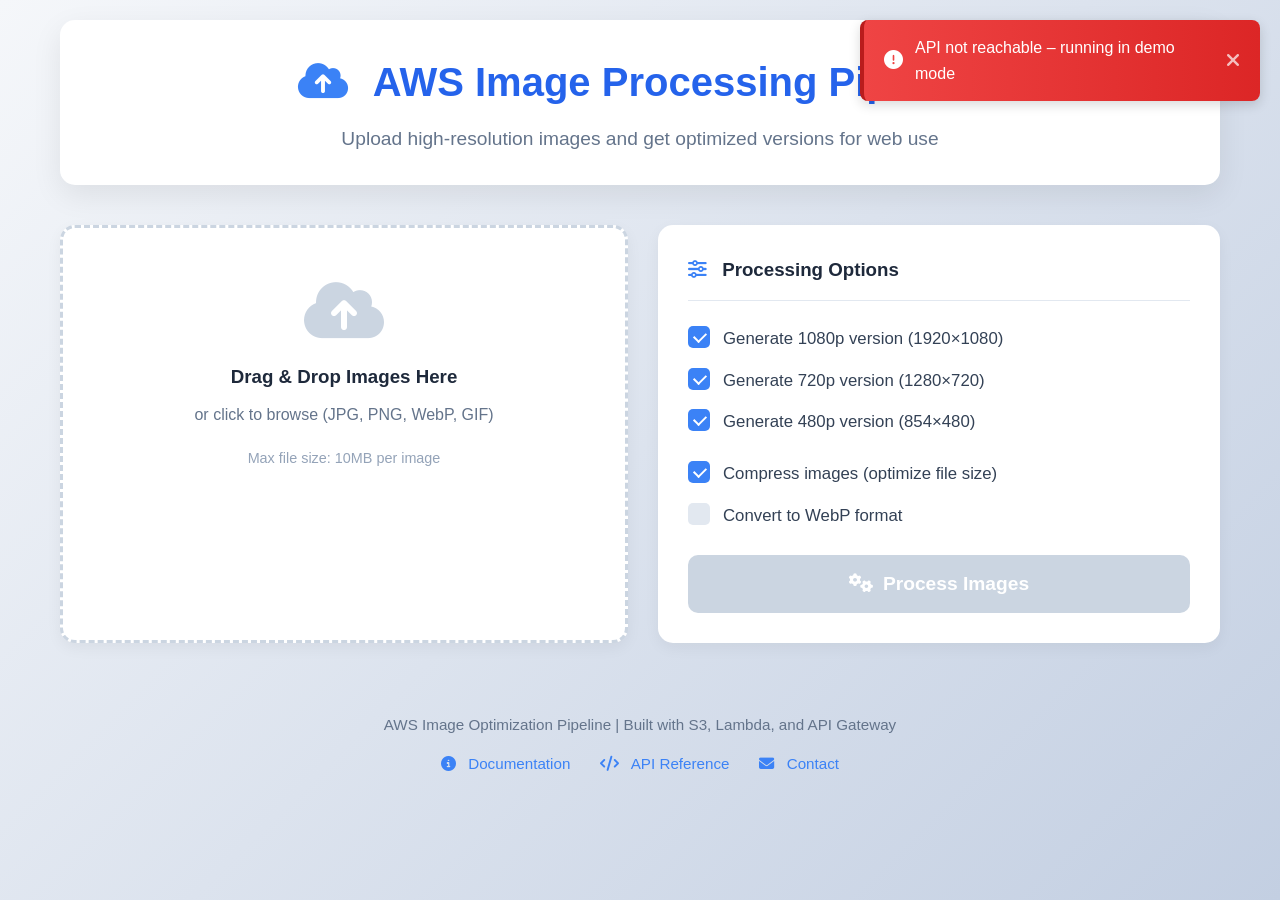
<file: index.html>
<!DOCTYPE html>
<html lang="en">

<head>
    <meta charset="UTF-8">
    <meta name="viewport" content="width=device-width, initial-scale=1.0">
    <title>AWS Image Processing Pipeline</title>

    <link rel="stylesheet" href="style.css">
    <link rel="stylesheet" href="https://cdnjs.cloudflare.com/ajax/libs/font-awesome/6.4.0/css/all.min.css">

    <!-- Placeholder favicon -->
    <link rel="icon" href="https://fontawesome.com/icons/down-left-and-up-right-to-center?f=classic&s=solid" type="image/x-icon">
</head>

<body>
    <div class="container">

        <header>
            <h1><i class="fas fa-cloud-upload-alt"></i> AWS Image Processing Pipeline</h1>
            <p class="subtitle">Upload high-resolution images and get optimized versions for web use</p>
        </header>

        <main>

            <!-- ========================== UPLOAD SECTION ========================== -->
            <section class="upload-section">

                <!-- CLICKABLE DROP AREA -->
                <div class="upload-area" id="dropArea">
                    <i class="fas fa-cloud-upload-alt upload-icon"></i>
                    <h3>Drag & Drop Images Here</h3>
                    <p class="upload-hint">or click to browse (JPG, PNG, WebP, GIF)</p>
                    <p class="file-size-note">Max file size: 10MB per image</p>
                </div>

                <!-- HIDDEN FILE INPUT TRIGGERED ONLY BY JS -->
                <input type="file" id="fileInput" accept="image/*" multiple style="display:none;">

                <!-- PROCESSING OPTIONS -->
                <div class="options-section">
                    <h3><i class="fas fa-sliders-h"></i> Processing Options</h3>

                    <div class="option-group">
                        <label class="checkbox-label">
                            <input type="checkbox" id="resize1080p" checked>
                            <span class="checkmark"></span>
                            Generate 1080p version (1920×1080)
                        </label>
                        <label class="checkbox-label">
                            <input type="checkbox" id="resize720p" checked>
                            <span class="checkmark"></span>
                            Generate 720p version (1280×720)
                        </label>
                        <label class="checkbox-label">
                            <input type="checkbox" id="resize480p" checked>
                            <span class="checkmark"></span>
                            Generate 480p version (854×480)
                        </label>
                    </div>

                    <div class="option-group">
                        <label class="checkbox-label">
                            <input type="checkbox" id="compressImage" checked>
                            <span class="checkmark"></span>
                            Compress images (optimize file size)
                        </label>
                        <label class="checkbox-label">
                            <input type="checkbox" id="convertWebP">
                            <span class="checkmark"></span>
                            Convert to WebP format
                        </label>
                    </div>

                    <button id="processButton" class="process-btn" disabled>
                        <i class="fas fa-cogs"></i> Process Images
                    </button>
                </div>

            </section>

            <!-- ========================== PROGRESS SECTION ========================== -->
            <section class="progress-section hidden" id="progressSection">
                <h3><i class="fas fa-spinner fa-spin"></i> Processing Images</h3>
                <div class="progress-container">
                    <div class="progress-bar" id="progressBar"></div>
                    <span class="progress-text" id="progressText">0%</span>
                </div>
                <p class="progress-status" id="progressStatus">Uploading images to S3...</p>
            </section>

            <!-- ========================== RESULTS SECTION ========================== -->
            <section class="results-section hidden" id="resultsSection">
                <h3><i class="fas fa-check-circle"></i> Processing Complete</h3>
                <div class="results-container" id="resultsContainer"></div>

                <button id="processMoreBtn" class="secondary-btn">
                    <i class="fas fa-plus"></i> Process More Images
                </button>
            </section>

            <!-- ========================== PREVIEW SECTION ========================== -->
            <section class="preview-section hidden" id="previewSection">
                <h3><i class="fas fa-images"></i> Selected Images</h3>
                <div class="preview-container" id="previewContainer"></div>
                <p class="preview-count" id="previewCount">0 images selected</p>
            </section>

        </main>

        <footer>
            <p>AWS Image Optimization Pipeline | Built with S3, Lambda, and API Gateway</p>
            <p class="footer-links">
                <a href="#" class="footer-link"><i class="fas fa-info-circle"></i> Documentation</a>
                <a href="#" class="footer-link"><i class="fas fa-code"></i> API Reference</a>
                <a href="#" class="footer-link"><i class="fas fa-envelope"></i> Contact</a>
            </p>
        </footer>

    </div>

    <script src="script.js"></script>
</body>

</html>
</file>
<file: style.css>
/* Reset and Base Styles */
* {
    margin: 0;
    padding: 0;
    box-sizing: border-box;
}

body {
    font-family: 'Segoe UI', Tahoma, Geneva, Verdana, sans-serif;
    background: linear-gradient(135deg, #f5f7fa 0%, #c3cfe2 100%);
    min-height: 100vh;
    color: #333;
    line-height: 1.6;
}

.container {
    max-width: 1200px;
    margin: 0 auto;
    padding: 20px;
}

/* Header Styles */
header {
    text-align: center;
    margin-bottom: 40px;
    padding: 30px 20px;
    background-color: #fff;
    border-radius: 15px;
    box-shadow: 0 10px 30px rgba(0, 0, 0, 0.08);
}

h1 {
    color: #2563EB;
    font-size: 2.5rem;
    margin-bottom: 10px;
}

h1 i {
    margin-right: 15px;
    color: #3B82F6;
}

.subtitle {
    color: #64748B;
    font-size: 1.2rem;
    max-width: 700px;
    margin: 0 auto;
}

/* Upload Section */
.upload-section {
    display: flex;
    flex-wrap: wrap;
    gap: 30px;
    margin-bottom: 40px;
}

.upload-area {
    flex: 1;
    min-width: 300px;
    background-color: #fff;
    border-radius: 15px;
    padding: 50px 30px;
    text-align: center;
    border: 3px dashed #CBD5E1;
    transition: all 0.3s ease;
    cursor: pointer;
    position: relative;
    box-shadow: 0 5px 15px rgba(0, 0, 0, 0.05);
}

.upload-area:hover, .upload-area.dragover {
    border-color: #3B82F6;
    background-color: #F0F9FF;
    transform: translateY(-5px);
}

.upload-icon {
    font-size: 4rem;
    color: #CBD5E1;
    margin-bottom: 20px;
    transition: color 0.3s;
}

.upload-area:hover .upload-icon {
    color: #3B82F6;
}

.upload-area h3 {
    color: #1E293B;
    margin-bottom: 10px;
}

.upload-hint {
    color: #64748B;
    margin-bottom: 20px;
}

.file-size-note {
    color: #94A3B8;
    font-size: 0.9rem;
    margin-top: 15px;
}

#fileInput {
    position: absolute;
    width: 100%;
    height: 100%;
    top: 0;
    left: 0;
    opacity: 0;
    cursor: pointer;
}

/* Options Section */
.options-section {
    flex: 1;
    min-width: 300px;
    background-color: #fff;
    border-radius: 15px;
    padding: 30px;
    box-shadow: 0 5px 15px rgba(0, 0, 0, 0.05);
}

.options-section h3 {
    color: #1E293B;
    margin-bottom: 25px;
    padding-bottom: 15px;
    border-bottom: 1px solid #E2E8F0;
}

.options-section h3 i {
    color: #3B82F6;
    margin-right: 10px;
}

.option-group {
    margin-bottom: 25px;
}

.checkbox-label {
    display: block;
    position: relative;
    padding-left: 35px;
    margin-bottom: 15px;
    cursor: pointer;
    color: #334155;
    font-size: 1.05rem;
    user-select: none;
}

.checkbox-label input {
    position: absolute;
    opacity: 0;
    cursor: pointer;
    height: 0;
    width: 0;
}

.checkmark {
    position: absolute;
    top: 0;
    left: 0;
    height: 22px;
    width: 22px;
    background-color: #E2E8F0;
    border-radius: 5px;
    transition: all 0.2s;
}

.checkbox-label:hover input ~ .checkmark {
    background-color: #CBD5E1;
}

.checkbox-label input:checked ~ .checkmark {
    background-color: #3B82F6;
}

.checkmark:after {
    content: "";
    position: absolute;
    display: none;
}

.checkbox-label input:checked ~ .checkmark:after {
    display: block;
}

.checkbox-label .checkmark:after {
    left: 8px;
    top: 4px;
    width: 6px;
    height: 10px;
    border: solid white;
    border-width: 0 2px 2px 0;
    transform: rotate(45deg);
}

/* Buttons */
.process-btn {
    width: 100%;
    padding: 18px;
    background: linear-gradient(to right, #3B82F6, #2563EB);
    color: white;
    border: none;
    border-radius: 10px;
    font-size: 1.2rem;
    font-weight: 600;
    cursor: pointer;
    transition: all 0.3s;
    margin-top: 10px;
    display: flex;
    align-items: center;
    justify-content: center;
    gap: 10px;
}

.process-btn:hover {
    background: linear-gradient(to right, #2563EB, #1D4ED8);
    transform: translateY(-3px);
    box-shadow: 0 7px 15px rgba(37, 99, 235, 0.3);
}

.process-btn:disabled {
    background: #CBD5E1;
    cursor: not-allowed;
    transform: none;
    box-shadow: none;
}

.secondary-btn {
    padding: 15px 30px;
    background-color: #E2E8F0;
    color: #334155;
    border: none;
    border-radius: 10px;
    font-size: 1.1rem;
    font-weight: 600;
    cursor: pointer;
    transition: all 0.3s;
    margin-top: 20px;
    display: flex;
    align-items: center;
    justify-content: center;
    gap: 10px;
    width: 100%;
}

.secondary-btn:hover {
    background-color: #CBD5E1;
    transform: translateY(-3px);
}

/* Progress Section */
.progress-section, .results-section, .preview-section {
    background-color: #fff;
    border-radius: 15px;
    padding: 30px;
    margin-bottom: 30px;
    box-shadow: 0 5px 15px rgba(0, 0, 0, 0.05);
}

.progress-section h3, .results-section h3, .preview-section h3 {
    color: #1E293B;
    margin-bottom: 25px;
    display: flex;
    align-items: center;
    gap: 10px;
}

.progress-container {
    height: 20px;
    background-color: #E2E8F0;
    border-radius: 10px;
    margin-bottom: 15px;
    overflow: hidden;
    position: relative;
}

.progress-bar {
    height: 100%;
    background: linear-gradient(to right, #10B981, #3B82F6);
    width: 0%;
    border-radius: 10px;
    transition: width 0.5s ease;
}

.progress-text {
    position: absolute;
    top: 0;
    right: 15px;
    height: 100%;
    display: flex;
    align-items: center;
    font-weight: 600;
    color: #1E293B;
}

.progress-status {
    color: #64748B;
    font-style: italic;
}

/* Preview Section */
.preview-container {
    display: grid;
    grid-template-columns: repeat(auto-fill, minmax(150px, 1fr));
    gap: 20px;
    margin-bottom: 20px;
}

.preview-item {
    position: relative;
    border-radius: 10px;
    overflow: hidden;
    box-shadow: 0 3px 10px rgba(0, 0, 0, 0.1);
    height: 150px;
}

.preview-image {
    width: 100%;
    height: 100%;
    object-fit: cover;
}

.preview-name {
    position: absolute;
    bottom: 0;
    left: 0;
    right: 0;
    background: rgba(0, 0, 0, 0.7);
    color: white;
    padding: 8px;
    font-size: 0.8rem;
    text-align: center;
    overflow: hidden;
    text-overflow: ellipsis;
    white-space: nowrap;
}

.preview-count {
    color: #64748B;
    font-weight: 500;
    text-align: center;
}

/* Results Section */
.results-container {
    margin-bottom: 30px;
}

.result-item {
    background-color: #F8FAFC;
    border-radius: 10px;
    padding: 20px;
    margin-bottom: 20px;
    border-left: 4px solid #3B82F6;
}

.original-image {
    display: flex;
    align-items: center;
    margin-bottom: 20px;
    padding-bottom: 15px;
    border-bottom: 1px solid #E2E8F0;
}

.original-thumb {
    width: 80px;
    height: 80px;
    object-fit: cover;
    border-radius: 8px;
    margin-right: 15px;
}

.original-info h4 {
    color: #1E293B;
    margin-bottom: 5px;
}

.original-info p {
    color: #64748B;
    font-size: 0.9rem;
}

.processed-versions {
    display: grid;
    grid-template-columns: repeat(auto-fill, minmax(250px, 1fr));
    gap: 15px;
}

.version-card {
    background-color: white;
    border-radius: 8px;
    padding: 15px;
    box-shadow: 0 2px 8px rgba(0, 0, 0, 0.05);
    border: 1px solid #E2E8F0;
    transition: transform 0.3s;
}

.version-card:hover {
    transform: translateY(-5px);
    border-color: #3B82F6;
}

.version-header {
    display: flex;
    justify-content: space-between;
    align-items: center;
    margin-bottom: 10px;
}

.version-name {
    font-weight: 600;
    color: #1E293B;
    font-size: 1.1rem;
}

.version-size {
    color: #64748B;
    font-size: 0.9rem;
}

.download-btn {
    display: inline-block;
    background-color: #10B981;
    color: white;
    padding: 8px 15px;
    border-radius: 6px;
    text-decoration: none;
    font-weight: 500;
    font-size: 0.9rem;
    margin-top: 10px;
    transition: background-color 0.3s;
    text-align: center;
    width: 100%;
}

.download-btn:hover {
    background-color: #0DA271;
}

/* Footer */
footer {
    text-align: center;
    padding: 30px 0;
    color: #64748B;
    font-size: 0.95rem;
}

.footer-links {
    display: flex;
    justify-content: center;
    gap: 30px;
    margin-top: 15px;
    flex-wrap: wrap;
}

.footer-link {
    color: #3B82F6;
    text-decoration: none;
    transition: color 0.3s;
}

.footer-link:hover {
    color: #2563EB;
    text-decoration: underline;
}

.footer-link i {
    margin-right: 8px;
}

/* Utility Classes */
.hidden {
    display: none !important;
}

/* Responsive Design */
@media (max-width: 768px) {
    .upload-section {
        flex-direction: column;
    }
    
    h1 {
        font-size: 2rem;
    }
    
    .processed-versions {
        grid-template-columns: 1fr;
    }
    
    .footer-links {
        flex-direction: column;
        gap: 15px;
    }
}
/* Notifications */
.notification {
    position: fixed;
    top: 20px;
    right: 20px;
    padding: 15px 20px;
    border-radius: 8px;
    color: white;
    display: flex;
    align-items: center;
    gap: 12px;
    z-index: 1000;
    box-shadow: 0 4px 12px rgba(0, 0, 0, 0.15);
    animation: slideIn 0.3s ease;
    max-width: 400px;
}

.notification-success {
    background: linear-gradient(to right, #10B981, #059669);
    border-left: 4px solid #047857;
}

.notification-warning {
    background: linear-gradient(to right, #F59E0B, #D97706);
    border-left: 4px solid #B45309;
}

.notification-error {
    background: linear-gradient(to right, #EF4444, #DC2626);
    border-left: 4px solid #B91C1C;
}

.notification-info {
    background: linear-gradient(to right, #3B82F6, #2563EB);
    border-left: 4px solid #1D4ED8;
}

.notification i {
    font-size: 1.2rem;
}

.notification-close {
    background: transparent;
    border: none;
    color: white;
    cursor: pointer;
    opacity: 0.7;
    margin-left: auto;
    padding: 0;
    font-size: 0.9rem;
}

.notification-close:hover {
    opacity: 1;
}

.fade-out {
    opacity: 0;
    transform: translateX(100%);
    transition: all 0.3s ease;
}

@keyframes slideIn {
    from {
        transform: translateX(100%);
        opacity: 0;
    }
    to {
        transform: translateX(0);
        opacity: 1;
    }
}

/* Result Icons */
.result-icon {
    width: 80px;
    height: 80px;
    border-radius: 50%;
    display: flex;
    align-items: center;
    justify-content: center;
    margin-right: 15px;
    font-size: 2rem;
}

.result-icon.success {
    background: linear-gradient(135deg, #10B981, #059669);
    color: white;
}

.result-icon.demo {
    background: linear-gradient(135deg, #3B82F6, #2563EB);
    color: white;
}

/* Instructions */
.instructions, .demo-notice {
    background: #F8FAFC;
    border-radius: 10px;
    padding: 20px;
    margin-top: 20px;
    border-left: 4px solid #3B82F6;
}

.instructions h5, .demo-notice h5 {
    color: #1E293B;
    margin-bottom: 10px;
}

.instructions ol, .demo-notice ol {
    color: #475569;
    padding-left: 20px;
    margin-bottom: 15px;
}

.instructions li, .demo-notice li {
    margin-bottom: 8px;
}

.test-api-btn {
    background: linear-gradient(to right, #3B82F6, #2563EB);
    color: white;
    border: none;
    padding: 10px 20px;
    border-radius: 6px;
    cursor: pointer;
    font-weight: 500;
    display: inline-flex;
    align-items: center;
    gap: 8px;
    transition: all 0.3s;
}

.test-api-btn:hover {
    transform: translateY(-2px);
    box-shadow: 0 4px 12px rgba(37, 99, 235, 0.3);
}

/* Error/Warning text */
.error-text {
    color: #DC2626;
    font-weight: 500;
}

.warning-text {
    color: #D97706;
    font-weight: 500;
}

/* Preview improvements */
.preview-info {
    padding: 10px;
    background: rgba(0, 0, 0, 0.7);
    position: absolute;
    bottom: 0;
    left: 0;
    right: 0;
    color: white;
}

.preview-name {
    font-size: 0.9rem;
    white-space: nowrap;
    overflow: hidden;
    text-overflow: ellipsis;
    margin-bottom: 3px;
}

.preview-size {
    font-size: 0.8rem;
    opacity: 0.8;
}

.preview-remove {
    position: absolute;
    top: 5px;
    right: 5px;
    background: rgba(239, 68, 68, 0.9);
    color: white;
    border: none;
    border-radius: 50%;
    width: 25px;
    height: 25px;
    cursor: pointer;
    display: flex;
    align-items: center;
    justify-content: center;
    font-size: 0.9rem;
    transition: all 0.3s;
}

.preview-remove:hover {
    background: rgba(220, 38, 38, 1);
    transform: scale(1.1);
}
</file>
